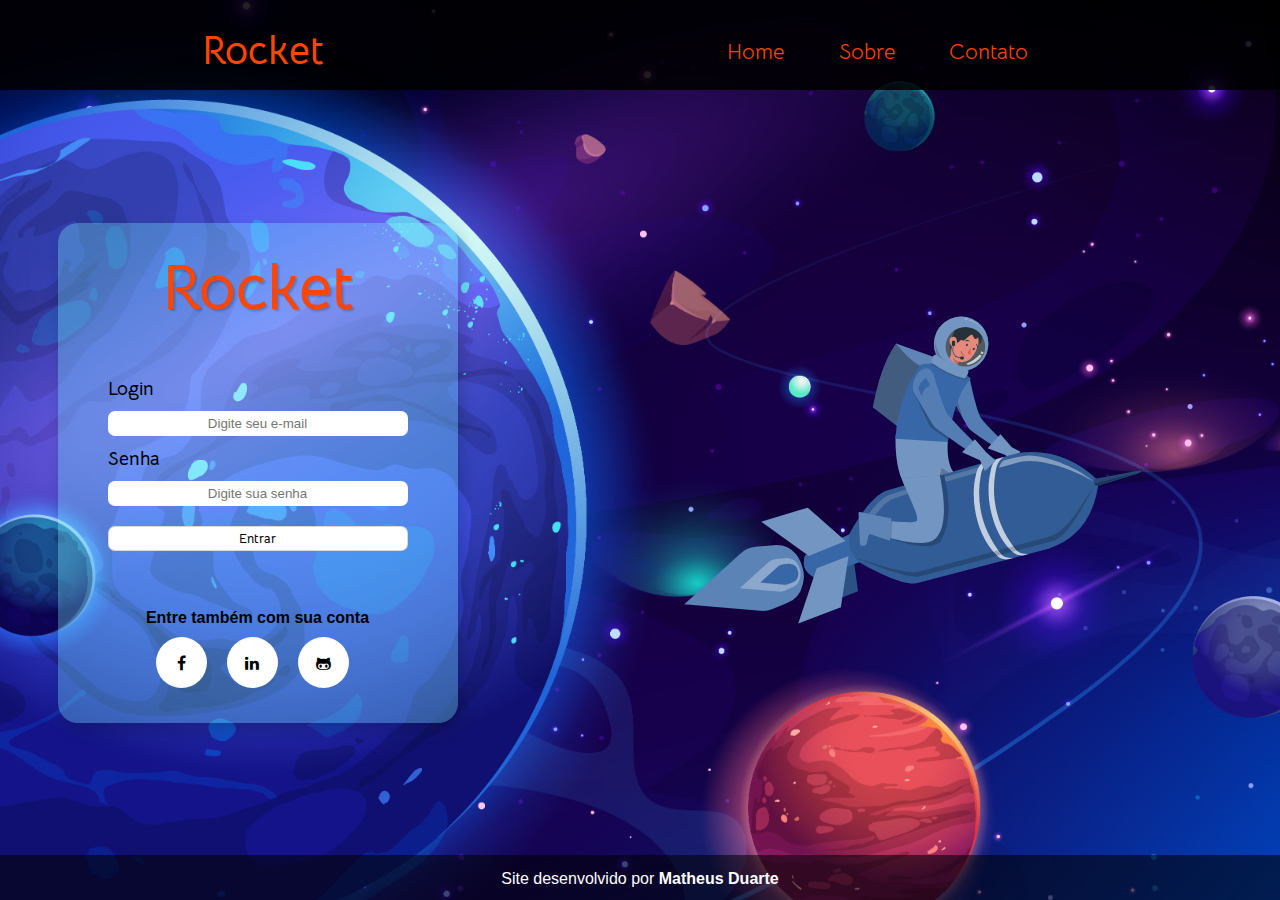
<file: index.html>
<!DOCTYPE html>
<html lang="pt-br">
<head>
    <meta charset="UTF-8">
    <meta http-equiv="X-UA-Compatible" content="IE=edge">
    <meta name="viewport" content="width=device-width, initial-scale=1.0">
    <link rel="stylesheet" href="css/style.css">
    <link rel="stylesheet" href="https://cdnjs.cloudflare.com/ajax/libs/font-awesome/4.7.0/css/font-awesome.min.css">
    <link rel="shortcut icon" href="img/favicon.ico" type="image/x-icon">
    <title>Login - Entre no Foguete!</title>
</head>
<body>

    
        <div id="container">
            <header>
            <div id="cabecalho">
                <div>
                    <h1>Rocket</h1>
                </div>
                <div>
                    <nav>
                        <a href="#">Home</a>
                        <a href="#">Sobre</a>
                        <a href="#">Contato</a>
                    </nav>
                </div>
            </div>
            </header>
            <main>
                <div class="form">
                <div class="logo">
                <h1>Rocket</h1>
                </div>
            
                <form action="" class="lgn">
                    <label for="login">Login</label><br>
                    <input type="text" id="login" name="login" placeholder="Digite seu e-mail"><br>
                    <label for="senha">Senha</label><br>
                    <input type="password" id="senha" name="senha" placeholder="Digite sua senha">
                    <label for="entrar"></label><br>
                    <button type="button" id="entrar">Entrar</button>
                </form>
            
                <div>
                <p><strong>Entre também com sua conta</strong></p>
                <div class="conecte">
                    <div>
                        <a href="#"><i class="fa fa-facebook"></i></a>
                    </div>
                    <div>
                        <a href="#"><i class="fa fa-linkedin"></i></a>
                    </div>
                    <div>
                        <a href="#"><i class="fa fa-github-alt"></i></a>
                    </div>
                </div>
            </div>
            </div>
            </main>
            <aside>
            <img src="img/rocket.svg" alt="">
            </aside>
            <footer>
            <p>Site desenvolvido por <strong>Matheus Duarte</strong> </p>
            </footer>
        </div>

    
</body>
</html>
</file>
<file: css/style.css>
@charset "UFT-8";

@import url('https://fonts.googleapis.com/css2?family=Bellota+Text:ital@1&display=swap');

*{
    margin: 0;
    padding: 0;
}

html, body{
    width: 100vw;
    height: 100vh;
    font-family: Arial, Helvetica, sans-serif;
    background-color: #3767A6;
}

body{
    background: url('../img/fundo.jpg');
    background-size: 200%;
    background-position: 35% 30%;
}

div#container{
    display: grid;
    grid-template-columns: 1fr 1fr;
    grid-template-areas:
    "header header"
    "main aside"
    " footer footer" ;
}
header{
    background-color: #000000dd;
    height: 10vh;
    grid-area: header;
}

header h1{
    color: orangered;
    font-family: 'Bellota Text', cursive;
    font-size: 2.5rem;
    align-items: center;
}

div#cabecalho{
    display: flex;
    flex-direction: row;
    align-items: center;
    justify-content: space-around;
    margin: 25px 0px 0px 0px;
}

header nav a{
    display: inline-block;
    color: orangered;
    font-family: 'Bellota Text', cursive;
    font-size: 1.4rem;
    text-align: center;
    text-decoration: none;
    padding-right: 50px;
}


header nav a:hover{
    color: white;
    transform: scale(1.3);
    transition: .6s;
}
main{

    height: 85vh;
    grid-area: main;
    display: flex;
    justify-items: center;
    align-items: center;
    flex-direction: column;
    justify-content: space-evenly;
}

div.logo h1{
    color: orangered;
    font-family: 'Bellota Text', cursive;
    font-size: 4rem;
    text-shadow: 2px 2px 2px rgba(0, 0, 0, 0.200);
}

div.form{
    display: flex;
    flex-direction: column;
    align-items: center;
    justify-content: space-around;
    background-color: #7bf2ff51;
    box-shadow: 4px 8px 16px rgba(0, 0, 0, 0.200);
    height: 500px;
    width: 400px;
    border-radius: 20px;
}

form button{
    margin: 10px 0px 10px 0px;
    width: 100%;
    height: 25px;
    text-align: center;
    font-weight: 600;
    background-color: white;
    color: black;
    border: 1px solid rgba(0, 0, 0, 0.15);
    border-radius: 7px;
    font-family: 'Bellota Text', cursive;
}

form button:hover{
    color: black;
    cursor: pointer;
    background-color: orangered;
}

form input{
    margin: 10px 0px 10px 0px;
    width: 300px;
    height: 25px;
    text-align: center;
    border-radius: 7px;
    border: none;
}

form label{
    font-size: 1.2rem;
    font-family: 'Bellota Text', cursive;
    font-weight: bold;
    margin: 10px 0px 10px 0px;
}

div.conecte{
    display: flex;
    flex-direction:row;
}


aside{
    display: flex;
    height: 85vh;
    grid-area: aside;
    justify-content: space-around;
}
footer{
    background-color: #00000090;
    height: 5vh;
    grid-area: footer;
}
footer p{
    color: white;
    text-align: center;
    margin-top: 15px;
}

footer strong:hover{
    color: orangered;
}


.fa{
	padding: 18px;
	font-size: 24px;
	margin: 10px;
	width: 15px;
	height: 15px;
	text-align: center;
	border-radius: 50%;
    color: #000000 !important;
    transition: .9s;
}
.fa:hover{
    background-color: orangered;
    transform: scale(1.3);
    transition: .6s;
}


.fa-facebook{
	background: #ffffff;
	
}

.fa-github-alt{
	background: #ffffff;

}

.fa-linkedin{
	background: #ffffff;

}

@media only screen and  (max-width:1260px){

    body{
        background-repeat: no-repeat;
        background-size: auto;
    }

    div#container{
        display: grid;
        grid-template-columns: 1fr;
        grid-template-areas:
        "header"
        "main"
        "footer" ;
        }
    
    aside{
        display: none;
    }

}

@media only screen and  (max-width:680px){

    body{
        background-repeat: no-repeat;
        ba
    }

    div#container{
        display: grid;
        grid-template-columns: 1fr;
        grid-template-areas:
        "main"
        "footer" ;
        }

    header{
        display: none;
    }

    main{
        height: 90vh;
    }

    aside{
        display: none;
    }

    footer{
        height: 10vh;
    }

    div.form{
        background-color: #3767a6df;
        width: 100vw;
        height: 100vh;
        border-radius: 0%;
        



}
</file>
